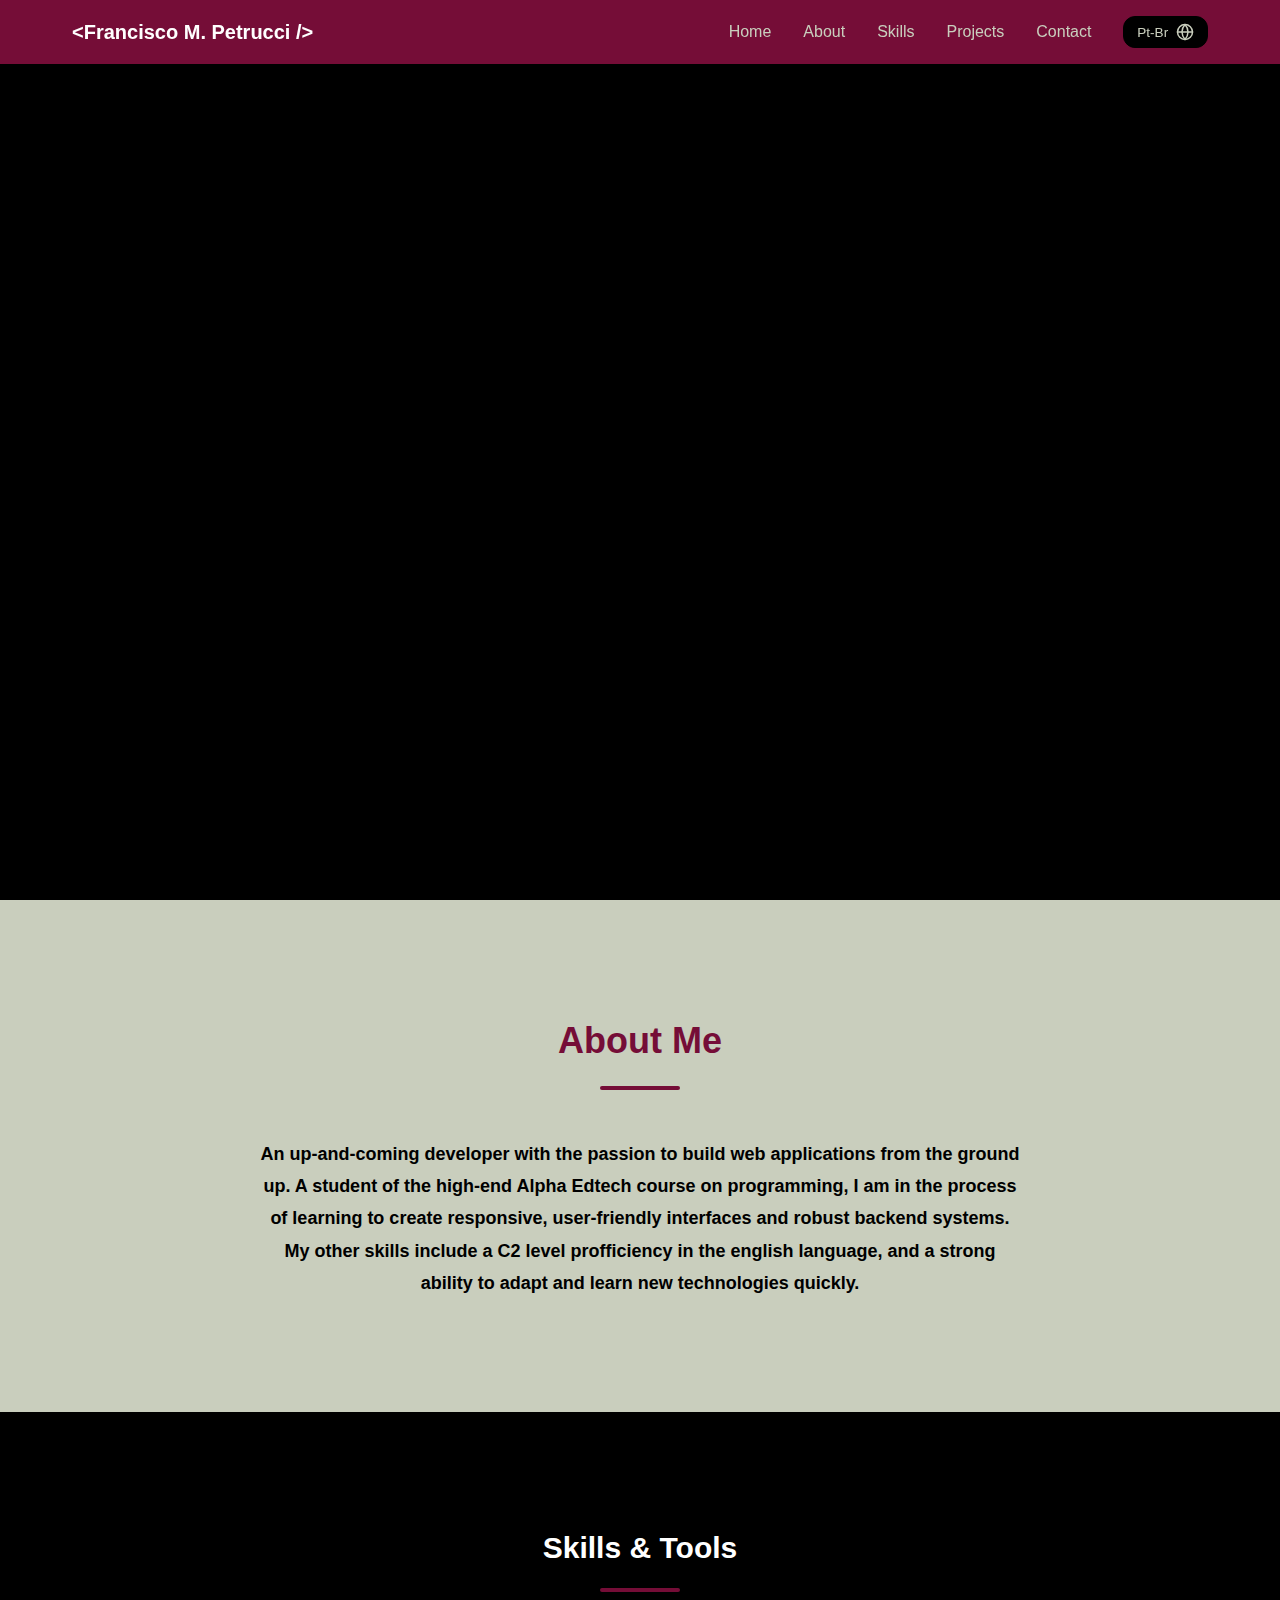
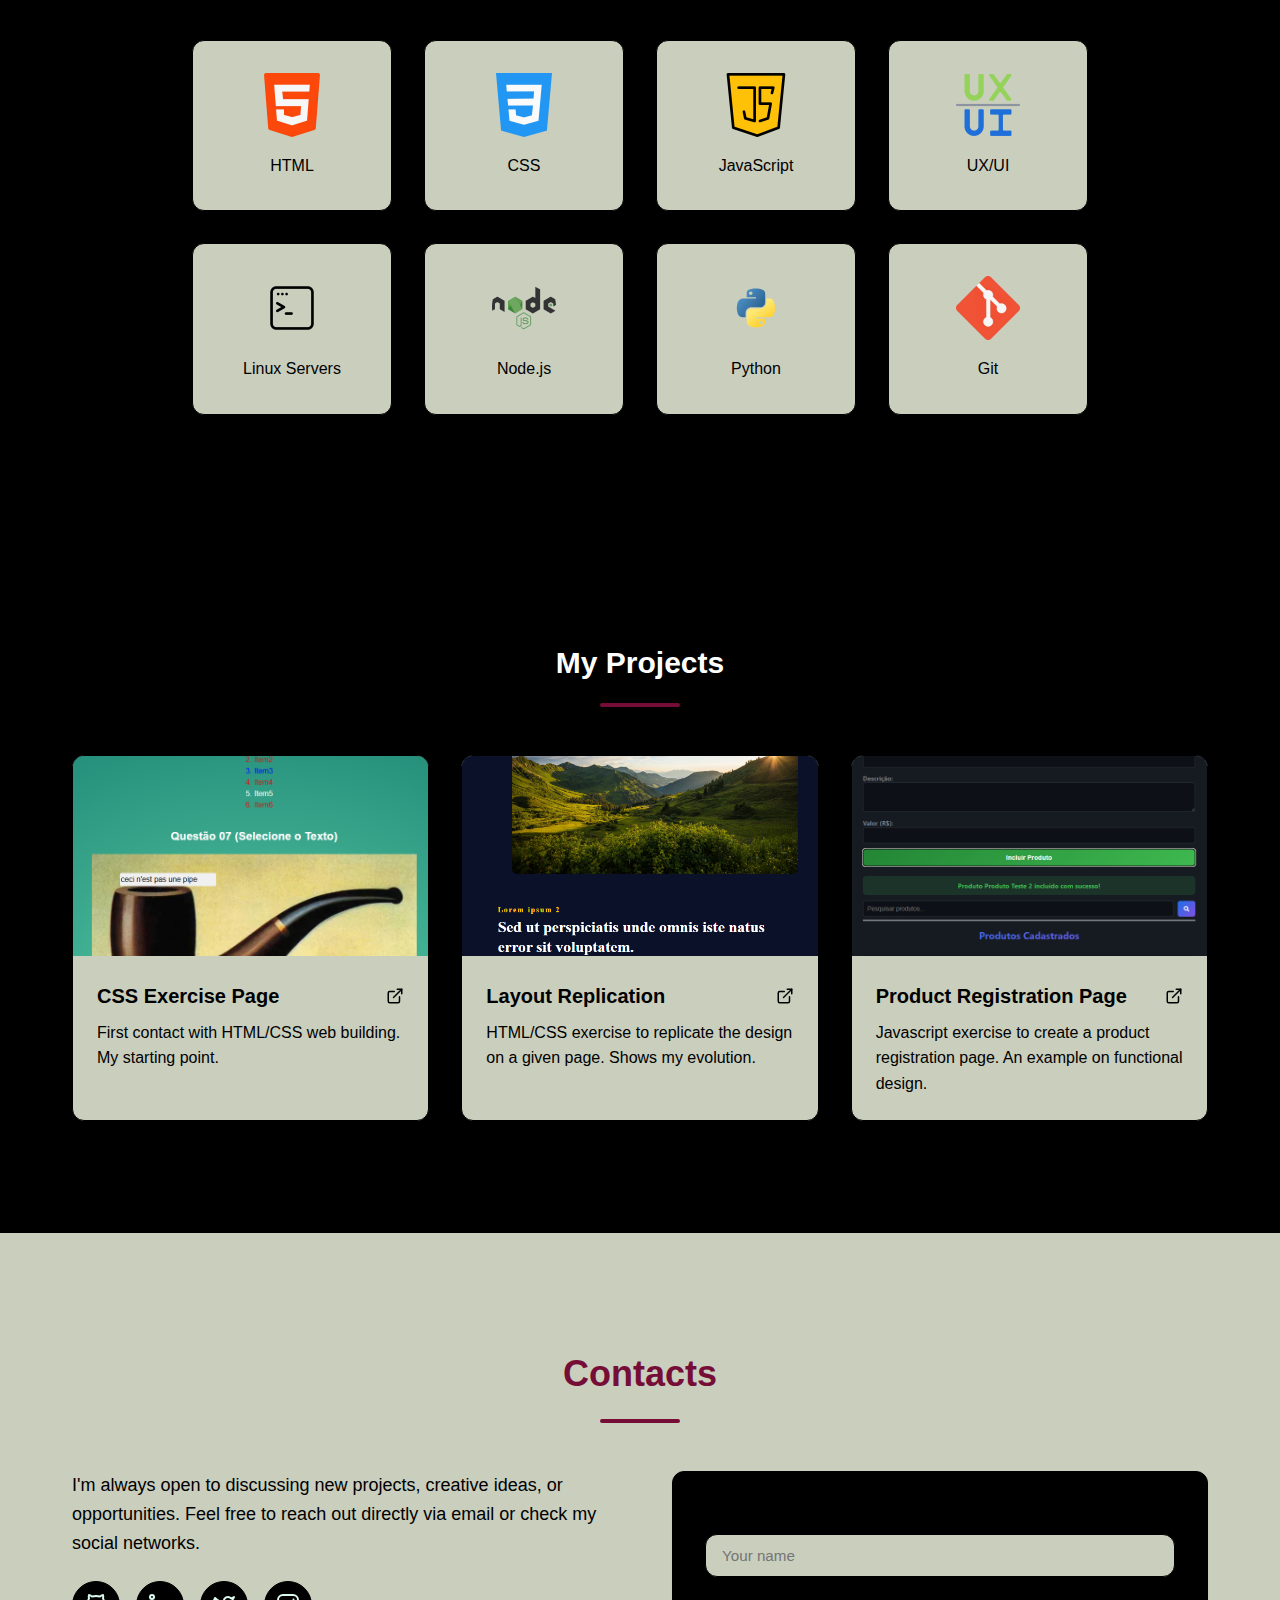
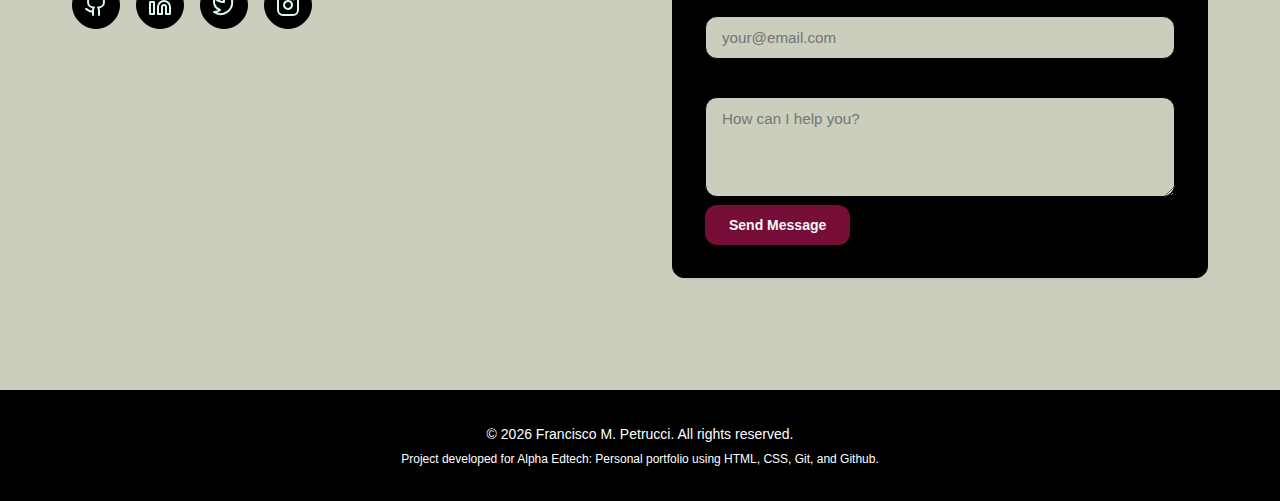
<file: index.html>
<!DOCTYPE html>
<html lang="en">
<head>
  <meta charset="UTF-8" />
  <meta name="viewport" content="width=device-width, initial-scale=1.0" />
  <title>Developer Portfolio</title>
  <meta name="description" content="Professional developer portfolio showcasing skills in HTML, CSS, JavaScript, Python, Node.js, and more." />
  <meta name="author" content="Your Name" />
  <meta property="og:title" content="Developer Portfolio" />
  <meta property="og:description" content="Professional developer portfolio" />
  <meta property="og:type" content="website" />
  <link rel="stylesheet" href="styles/style.css" />
</head>
<body>
  <!-- Header -->
  <header class="header">
  <nav class="nav-container">
    <a href="#home" class="logo">&lt;Francisco M. Petrucci /&gt;</a>
    
    <ul class="nav-links">
      <li><a href="#home">Home</a></li>
      <li><a href="#about">About</a></li>
      <li><a href="#skills">Skills</a></li>
      <li><a href="#projects">Projects</a></li>
      <li><a href="#contact">Contact</a></li>

      <li>
        <button class="btn-language" aria-label="Mudar idioma">
          <span>Pt-Br</span>
          <svg xmlns="http://www.w3.org/2000/svg" width="18" height="18" viewBox="0 0 24 24" fill="none" stroke="currentColor" stroke-width="2" stroke-linecap="round" stroke-linejoin="round">
            <circle cx="12" cy="12" r="10"></circle>
            <line x1="2" y1="12" x2="22" y2="12"></line>
            <path d="M12 2a15.3 15.3 0 0 1 4 10 15.3 15.3 0 0 1-4 10 15.3 15.3 0 0 1-4-10 15.3 15.3 0 0 1 4-10z"></path>
          </svg>
        </button>
      </li>
    </ul>
    </ul>
    
    <input type="checkbox" id="menu-toggle" class="menu-toggle" />
    <label for="menu-toggle" class="menu-button" aria-label="Toggle menu">
      <span class="hamburger"></span>
    </label>
    
    <ul class="mobile-nav">
      <li><a href="#home">Home</a></li>
      <li><a href="#about">About</a></li>
      <li><a href="#skills">Skills</a></li>
      <li><a href="#projects">Projects</a></li>
      <li><a href="#contact">Contact</a></li>

      <li class="mobile-lang-wrapper">
        <button class="btn-language" aria-label="Mudar idioma">
          <span>Pt-Br</span>
          <svg xmlns="http://www.w3.org/2000/svg" width="18" height="18" viewBox="0 0 24 24" fill="none" stroke="currentColor" stroke-width="2" stroke-linecap="round" stroke-linejoin="round">
            <circle cx="12" cy="12" r="10"></circle>
            <line x1="2" y1="12" x2="22" y2="12"></line>
            <path d="M12 2a15.3 15.3 0 0 1 4 10 15.3 15.3 0 0 1-4 10 15.3 15.3 0 0 1-4-10 15.3 15.3 0 0 1 4-10z"></path>
          </svg>
        </button>
    </ul>
  </nav>
</header>

  <!-- Hero Section -->
  <section id="home" class="hero">
    <div class="hero-content">
      <h1 class="hero-name">Francisco M. Petrucci</h1>
      <p class="hero-title">PROGRAMMING STUDENT</p>
      <p class="hero-description">
        Aspiring coder with a passion for developing innovative and efficient solutions.
      </p>
      <div class="hero-buttons">
        <a href="#projects" class="btn btn-primary">My Projects</a>
        <a href="#contact" class="btn btn-primary">Get in touch</a>
      </div>
    </div>
  </section>

  <!-- About Section -->
  <section id="about" class="about">
    <div class="container">
      <h2 class="section-title">About Me</h2>
      <div class="section-divider"></div>
      <div class="about-content">
        <p>
          An up-and-coming developer with the passion to build web applications 
          from the ground up. 
          
          A student of the high-end Alpha Edtech course on programming, 
          I am in the process of learning to create responsive, user-friendly 
          interfaces and robust backend systems. 
          My other skills include a C2 level profficiency in the english language, 
          and a strong ability to adapt and learn new technologies quickly.
        </p>
      </div>
    </div>
  </section>

  <!-- Skills Section -->
  <section id="skills" class="skills">
    <div class="container">
      <h2 class="section-title2">Skills & Tools</h2>
      <div class="section-divider"></div>

      <div class="skills-grid">
        <div class="skill-card">
          <div class="skill-icon">
            <img src="assets/resources/html-logo.png" alt="Logo HTML" class="skill-img">
          </div>
          <span class="skill-name">HTML</span>
        </div>
        
        <div class="skill-card">
          <div class="skill-icon">
            <img src="assets/resources/css-logo.png" alt="Logo CSS" class="skill-img">
          </div>
          <span class="skill-name">CSS</span>
        </div>
        
        <div class="skill-card">
          <div class="skill-icon">
            <img src="assets/resources/js-logo.png" alt="Logo JS" class="skill-img">
          </div>
          <span class="skill-name">JavaScript</span>
        </div>
        
        <div class="skill-card">
          <div class="skill-icon">
            <img src="assets/resources/uxui-logo.png" alt="Logo UX/UI" class="skill-img">
          </div>
          <span class="skill-name">UX/UI</span>
        </div>
        
        <div class="skill-card">
          <div class="skill-icon">
            <img src="assets/resources/terminal.png" alt="Logo Servidores" class="skill-img">
          </div>
          <span class="skill-name">Linux Servers</span>
        </div>
        
        <div class="skill-card">
          <div class="skill-icon">
            <img src="assets/resources/nodejs-logo.png" alt="Logo NodeJS" class="skill-img">
          </div>
          <span class="skill-name">Node.js</span>
        </div>
        
        <div class="skill-card">
          <div class="skill-icon">
            <svg viewBox="0 0 128 128" width="48" height="48">
              <linearGradient id="python-original-a" gradientUnits="userSpaceOnUse" x1="70.252" y1="1237.476" x2="170.659" y2="1151.089" gradientTransform="matrix(.563 0 0 -.568 -29.215 707.817)">
                <stop offset="0" stop-color="#5A9FD4"/>
                <stop offset="1" stop-color="#306998"/>
              </linearGradient>
              <linearGradient id="python-original-b" gradientUnits="userSpaceOnUse" x1="209.474" y1="1098.811" x2="173.62" y2="1149.537" gradientTransform="matrix(.563 0 0 -.568 -29.215 707.817)">
                <stop offset="0" stop-color="#FFD43B"/>
                <stop offset="1" stop-color="#FFE873"/>
              </linearGradient>
              <path fill="url(#python-original-a)" d="M63.391 1.988c-4.222.02-8.252.379-11.8 1.007-10.45 1.846-12.346 5.71-12.346 12.837v9.411h24.693v3.137H29.977c-7.176 0-13.46 4.313-15.426 12.521-2.268 9.405-2.368 15.275 0 25.096 1.755 7.311 5.947 12.519 13.124 12.519h8.491V67.234c0-8.151 7.051-15.34 15.426-15.34h24.665c6.866 0 12.346-5.654 12.346-12.548V15.833c0-6.693-5.646-11.72-12.346-12.837-4.244-.706-8.645-1.027-12.866-1.008zM50.037 9.557c2.55 0 4.634 2.117 4.634 4.721 0 2.593-2.083 4.69-4.634 4.69-2.56 0-4.633-2.097-4.633-4.69-.001-2.604 2.073-4.721 4.633-4.721z" transform="translate(0 10.26)"/>
              <path fill="url(#python-original-b)" d="M91.682 28.38v10.966c0 8.5-7.208 15.655-15.426 15.655H51.591c-6.756 0-12.346 5.783-12.346 12.549v23.515c0 6.691 5.818 10.628 12.346 12.547 7.816 2.297 15.312 2.713 24.665 0 6.216-1.801 12.346-5.423 12.346-12.547v-9.412H63.938v-3.138h37.012c7.176 0 9.852-5.005 12.348-12.519 2.578-7.735 2.467-15.174 0-25.096-1.774-7.145-5.161-12.521-12.348-12.521h-9.268zM77.809 87.927c2.561 0 4.634 2.097 4.634 4.692 0 2.602-2.074 4.719-4.634 4.719-2.55 0-4.633-2.117-4.633-4.719 0-2.595 2.083-4.692 4.633-4.692z" transform="translate(0 10.26)"/>
            </svg>
          </div>
          <span class="skill-name">Python</span>
        </div>

        <div class="skill-card">
          <div class="skill-icon">
            <img src="assets/resources/git-logo.png" alt="Logo Git" class="skill-img">
          </div>
          <span class="skill-name">Git</span>
        </div>

      </div>
    </div>
  </section>

  <!-- Projects Section -->
  <section id="projects" class="projects">
    <div class="container">
      <h2 class="section-title2">My Projects</h2>
      <div class="section-divider"></div>
      <div class="projects-grid">
        <a href="./assets/projetos/Aula/js/index.html" target="_blank" rel="noopener noreferrer" class="project-card">
          <div class="project-image">
            <img src="assets/resources/aula02.png" alt="Project One" />
          </div>
          <div class="project-content">
            <div class="project-header">
              <h3 class="project-title">CSS Exercise Page</h3>
              <svg class="external-icon" xmlns="http://www.w3.org/2000/svg" width="18" height="18" viewBox="0 0 24 24" fill="none" stroke="currentColor" stroke-width="2" stroke-linecap="round" stroke-linejoin="round">
                <path d="M18 13v6a2 2 0 0 1-2 2H5a2 2 0 0 1-2-2V8a2 2 0 0 1 2-2h6"/>
                <polyline points="15 3 21 3 21 9"/>
                <line x1="10" y1="14" x2="21" y2="3"/>
              </svg>
            </div>
            <p class="project-description">First contact with HTML/CSS web building. My starting point.</p>
          </div>
        </a>
        
        <a href="./assets/projetos/Layout/js/index.html" target="_blank" rel="noopener noreferrer" class="project-card">
          <div class="project-image">
            <img src="assets/resources/repli_layout.png" alt="Project Two" />
          </div>
          <div class="project-content">
            <div class="project-header">
              <h3 class="project-title">Layout Replication</h3>
              <svg class="external-icon" xmlns="http://www.w3.org/2000/svg" width="18" height="18" viewBox="0 0 24 24" fill="none" stroke="currentColor" stroke-width="2" stroke-linecap="round" stroke-linejoin="round">
                <path d="M18 13v6a2 2 0 0 1-2 2H5a2 2 0 0 1-2-2V8a2 2 0 0 1 2-2h6"/>
                <polyline points="15 3 21 3 21 9"/>
                <line x1="10" y1="14" x2="21" y2="3"/>
              </svg>
            </div>
            <p class="project-description">HTML/CSS exercise to replicate the design on a given page. Shows my evolution.</p>
          </div>
        </a>
        
        <a href="./assets/projetos/Cadastro/index.html" target="_blank" rel="noopener noreferrer" class="project-card">
          <div class="project-image">
            <img src="assets/resources/cadastro.png" alt="Project Three" />
          </div>
          <div class="project-content">
            <div class="project-header">
              <h3 class="project-title">Product Registration Page</h3>
              <svg class="external-icon" xmlns="http://www.w3.org/2000/svg" width="18" height="18" viewBox="0 0 24 24" fill="none" stroke="currentColor" stroke-width="2" stroke-linecap="round" stroke-linejoin="round">
                <path d="M18 13v6a2 2 0 0 1-2 2H5a2 2 0 0 1-2-2V8a2 2 0 0 1 2-2h6"/>
                <polyline points="15 3 21 3 21 9"/>
                <line x1="10" y1="14" x2="21" y2="3"/>
              </svg>
            </div>
            <p class="project-description">Javascript exercise to create a product registration page. An example on functional design.</p>
          </div>
        </a>
      </div>
    </div>
  </section>

  <!-- Contact Section -->
  <section id="contact" class="contact">
  <div class="container">
    <h2 class="section-title">Contacts</h2>
    <div class="section-divider"></div>
    
    <div class="contact-wrapper">
      <div class="contact-info">
        <p class="contact-text">
          I'm always open to discussing new projects, creative ideas, or opportunities. Feel free to reach out directly via email or check my social networks.
        </p>
        
        <div class="social-links">
          <a href="https://github.com/Francisco-M-Petrucci" target="_blank" rel="noopener noreferrer" class="social-link" aria-label="GitHub">
            <svg xmlns="http://www.w3.org/2000/svg" width="24" height="24" viewBox="0 0 24 24" fill="none" stroke="currentColor" stroke-width="2" stroke-linecap="round" stroke-linejoin="round">
              <path d="M15 22v-4a4.8 4.8 0 0 0-1-3.5c3 0 6-2 6-5.5.08-1.25-.27-2.48-1-3.5.28-1.15.28-2.35 0-3.5 0 0-1 0-3 1.5-2.64-.5-5.36-.5-8 0C6 2 5 2 5 2c-.3 1.15-.3 2.35 0 3.5A5.403 5.403 0 0 0 4 9c0 3.5 3 5.5 6 5.5-.39.49-.68 1.05-.85 1.65-.17.6-.22 1.23-.15 1.85v4"/>
              <path d="M9 18c-4.51 2-5-2-7-2"/>
            </svg>
          </a>
          
          <a href="https://www.linkedin.com/in/franciscopetrucci/" target="_blank" rel="noopener noreferrer" class="social-link" aria-label="LinkedIn">
            <svg xmlns="http://www.w3.org/2000/svg" width="24" height="24" viewBox="0 0 24 24" fill="none" stroke="currentColor" stroke-width="2" stroke-linecap="round" stroke-linejoin="round">
              <path d="M16 8a6 6 0 0 1 6 6v7h-4v-7a2 2 0 0 0-2-2 2 2 0 0 0-2 2v7h-4v-7a6 6 0 0 1 6-6z"/>
              <rect width="4" height="12" x="2" y="9"/>
              <circle cx="4" cy="4" r="2"/>
            </svg>
          </a>
          
          <a href="#" target="_blank" rel="noopener noreferrer" class="social-link" aria-label="Twitter">
            <svg xmlns="http://www.w3.org/2000/svg" width="24" height="24" viewBox="0 0 24 24" fill="none" stroke="currentColor" stroke-width="2" stroke-linecap="round" stroke-linejoin="round">
              <path d="M22 4s-.7 2.1-2 3.4c1.6 10-9.4 17.3-18 11.6 2.2.1 4.4-.6 6-2C3 15.5.5 9.6 3 5c2.2 2.6 5.6 4.1 9 4-.9-4.2 4-6.6 7-3.8 1.1 0 3-1.2 3-1.2z"/>
            </svg>
          </a>
          
          <a href="#" target="_blank" rel="noopener noreferrer" class="social-link" aria-label="Instagram">
            <svg xmlns="http://www.w3.org/2000/svg" width="24" height="24" viewBox="0 0 24 24" fill="none" stroke="currentColor" stroke-width="2" stroke-linecap="round" stroke-linejoin="round">
              <rect width="20" height="20" x="2" y="2" rx="5" ry="5"/>
              <path d="M16 11.37A4 4 0 1 1 12.63 8 4 4 0 0 1 16 11.37z"/>
              <line x1="17.5" x2="17.51" y1="6.5" y2="6.5"/>
            </svg>
          </a>
        </div>
      </div>

      <div class="contact-form-container">
        <form class="contact-form">
          <div class="form-group">
            <label for="name" class="form-label">Name</label>
            <input type="text" id="name" class="form-input" placeholder="Your name" required>
          </div>
          <div class="form-group">
            <label for="email" class="form-label">Email</label>
            <input type="email" id="email" class="form-input" placeholder="your@email.com" required>
          </div>
          <div class="form-group">
            <label for="message" class="form-label">Message</label>
            <textarea id="message" class="form-input form-textarea" placeholder="How can I help you?" rows="4" required></textarea>
          </div>
          <button type="submit" class="btn btn-contact">Send Message</button>
        </form>
      </div>

    </div>
  </div>
</section>

  <!-- Footer -->
  <footer class="footer">
    <div class="container">
      <div class="footer-content">
        <p class="footer-copyright">© 2026 Francisco M. Petrucci. All rights reserved.</p>
        <p class="footer-tagline">Project developed for Alpha Edtech: Personal portfolio using HTML, CSS, Git, and Github.</p>
      </div>
    </div>
  </footer>

  <script src="script/script.js"></script>

</body>
</html>
</file>
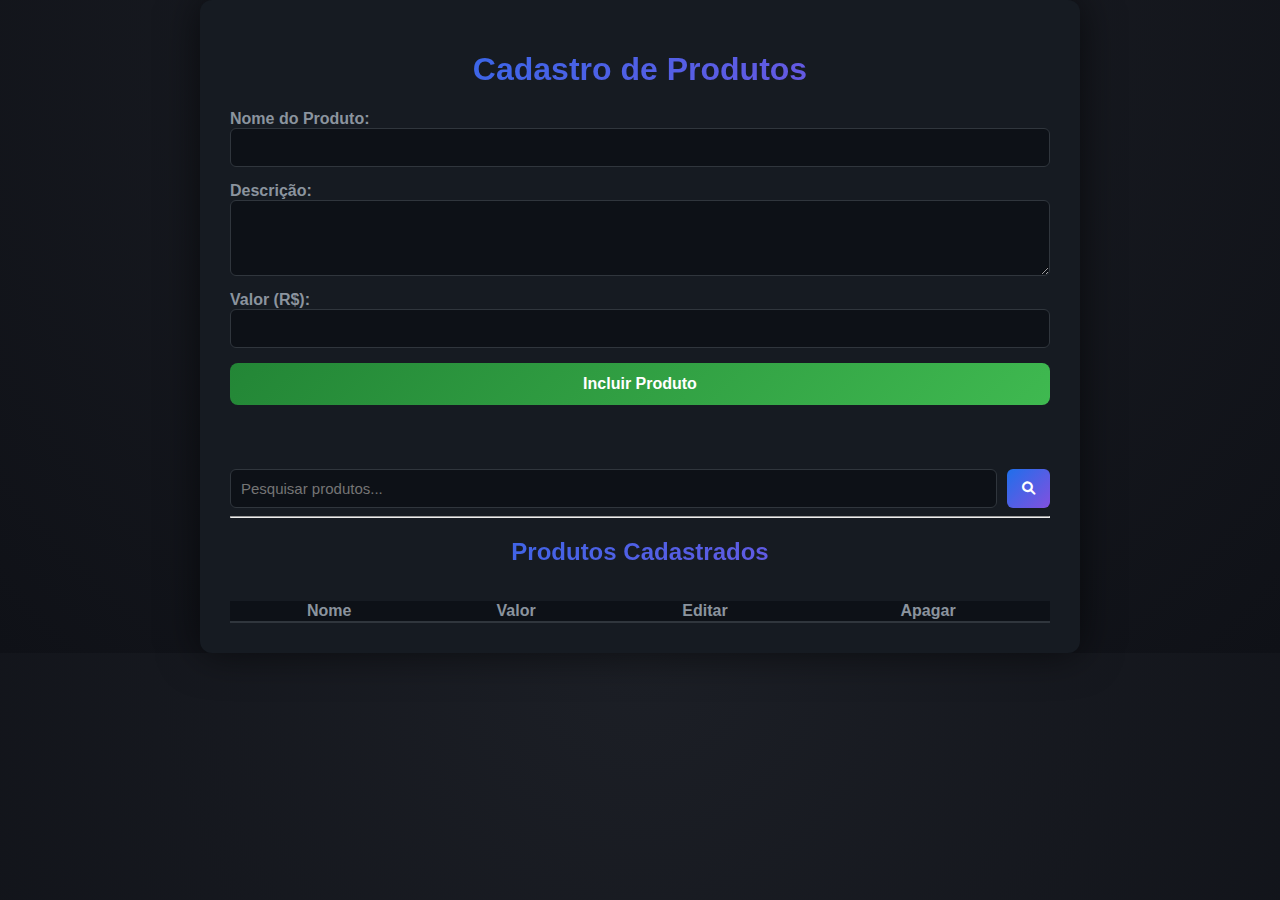
<file: projetos/Cadastro/index.html>
<!DOCTYPE html>
<html lang="pt-BR">
<head>
    <meta charset="UTF-8">
    <meta name="viewport" content="width=device-width, initial-scale=1.0">
    <link rel="stylesheet" href="style.css">
    <link rel="stylesheet" href="https://cdnjs.cloudflare.com/ajax/libs/font-awesome/6.0.0-beta3/css/all.min.css">
</head>
<body>

    <div class="container">
        <h1>Cadastro de Produtos</h1>

        <form id="product-form">
            <div class="form-group">
                <label for="nome">Nome do Produto:</label>
                <input type="text" id="nome" name="nome" required>
            </div>
            
            <div class="form-group">
                <label for="descricao">Descrição:</label>
                <textarea id="descricao" name="descricao" rows="3" required></textarea>
            </div>

            <div class="form-group">
                <label for="valor">Valor (R$):</label>
                <input type="number" id="valor" name="valor" min="0.01" step="0.01" required>
            </div>

            <button type="submit" id="incluir-btn">Incluir Produto</button>
        </form>

        <p id="message-area" class="message"></p>

        <div class="search">
            <input type="text" id="search-input" placeholder="Pesquisar produtos...">
            <button id="search-btn"><i class="fas fa-search"></i></button>

        </div>
        
        <hr>

        <h2>Produtos Cadastrados</h2>
        <div class="table-container">
            <table id="products-table">
                <thead>
                    <tr>
                        <th>Nome</th>
                        <th>Valor</th>
                        <th>Editar</th>
                        <th>Apagar</th>
                    </tr>
                </thead>
                <tbody id="products-tbody">
                    </tbody>
            </table>
        </div>
    </div>

    <div id="details-modal" class="modal">
        <div class="modal-content">
            <span class="close-btn">&times;</span>
            <h3>Detalhes do Produto</h3>
            <div id="product-details">
                </div>
        </div>
    </div>

    <div id="edit-modal" class="modal">
        <div class="modal-content">
            <span class="close-btn">&times;</span>
            <h3>Editar Produto</h3>
            <form id="edit-form">
                <input type="hidden" id="edit-id" name="id">

                <div class="form-group">
                    <label for="edit-nome">Nome:</label>
                    <input type="text" id="edit-nome" name="nome" required>
                </div>
                
                <div class="form-group">
                    <label for="edit-descricao">Descrição:</label>
                    <textarea id="edit-descricao" name="descricao" rows="3" required></textarea>
                </div>

                <div class="form-group">
                    <label for="edit-valor">Valor (R$):</label>
                    <input type="number" id="edit-valor" name="valor" min="0.01" step="0.01" required>
                </div>

                <button type="submit" id="save-edit-btn">Salvar Alterações</button>
            </form>
        </div>
    </div>

    <script src="script.js"></script>
</body>
</html>


<!-- mudar a lista products? -->
</file>
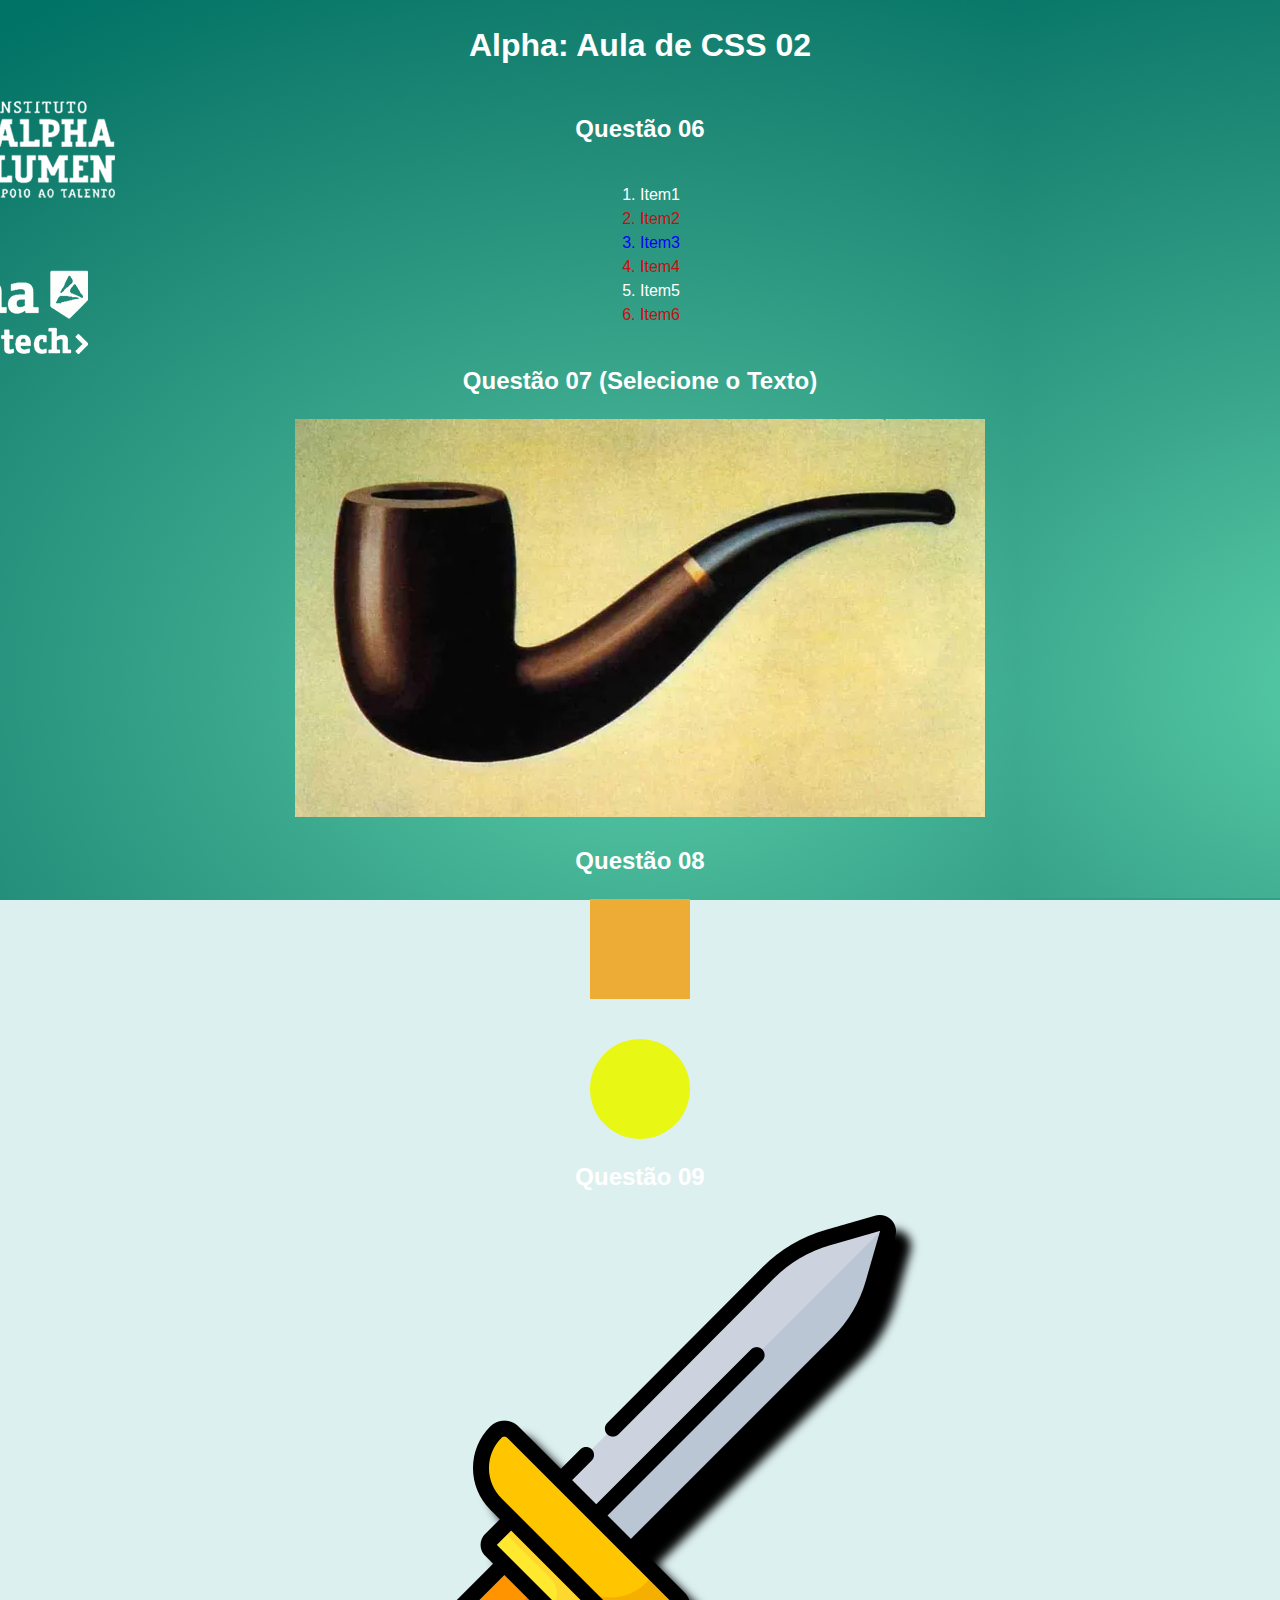
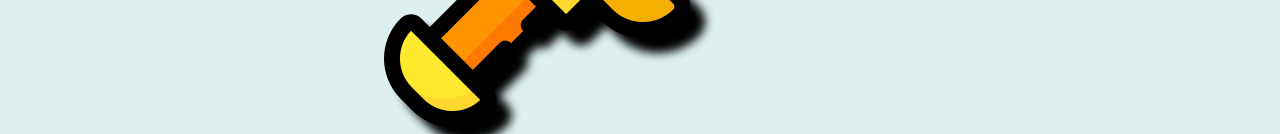
<file: projetos/Aula/js/index.html>
<!DOCTYPE html>
<html lang="en">
<head>
  <meta charset="UTF-8">
  <meta name="viewport" content="width=device-width, initial-scale=1.0">
  <link rel="stylesheet" href="../css/style.css">
  <title>Aula CSS 01</title>
</head>
<body>

<h1> Alpha: Aula de CSS 02 </h1>
<h2> Questão 06 </h2>

<div class="lista">
<ol>
  <li>Item1</li>
  <li>Item2</li>
  <li>Item3</li>
  <li>Item4</li>
  <li>Item5</li>
  <li>Item6</li>
</ol>
</div>

<h2 class="Q07"> Questão 07 (Selecione o Texto)</h2>

<div class="imagem">
  <img src="../img/pipe.png">
</div>

<h2> Questão 08 </h2>

<div class="caixa"></div>
<div class="bola"></div>

<h2> Questão 09 </h2>

<div class="imagemPNG">
  <img src="../img/espada.png">
</div>

</body>
</html>
</file>
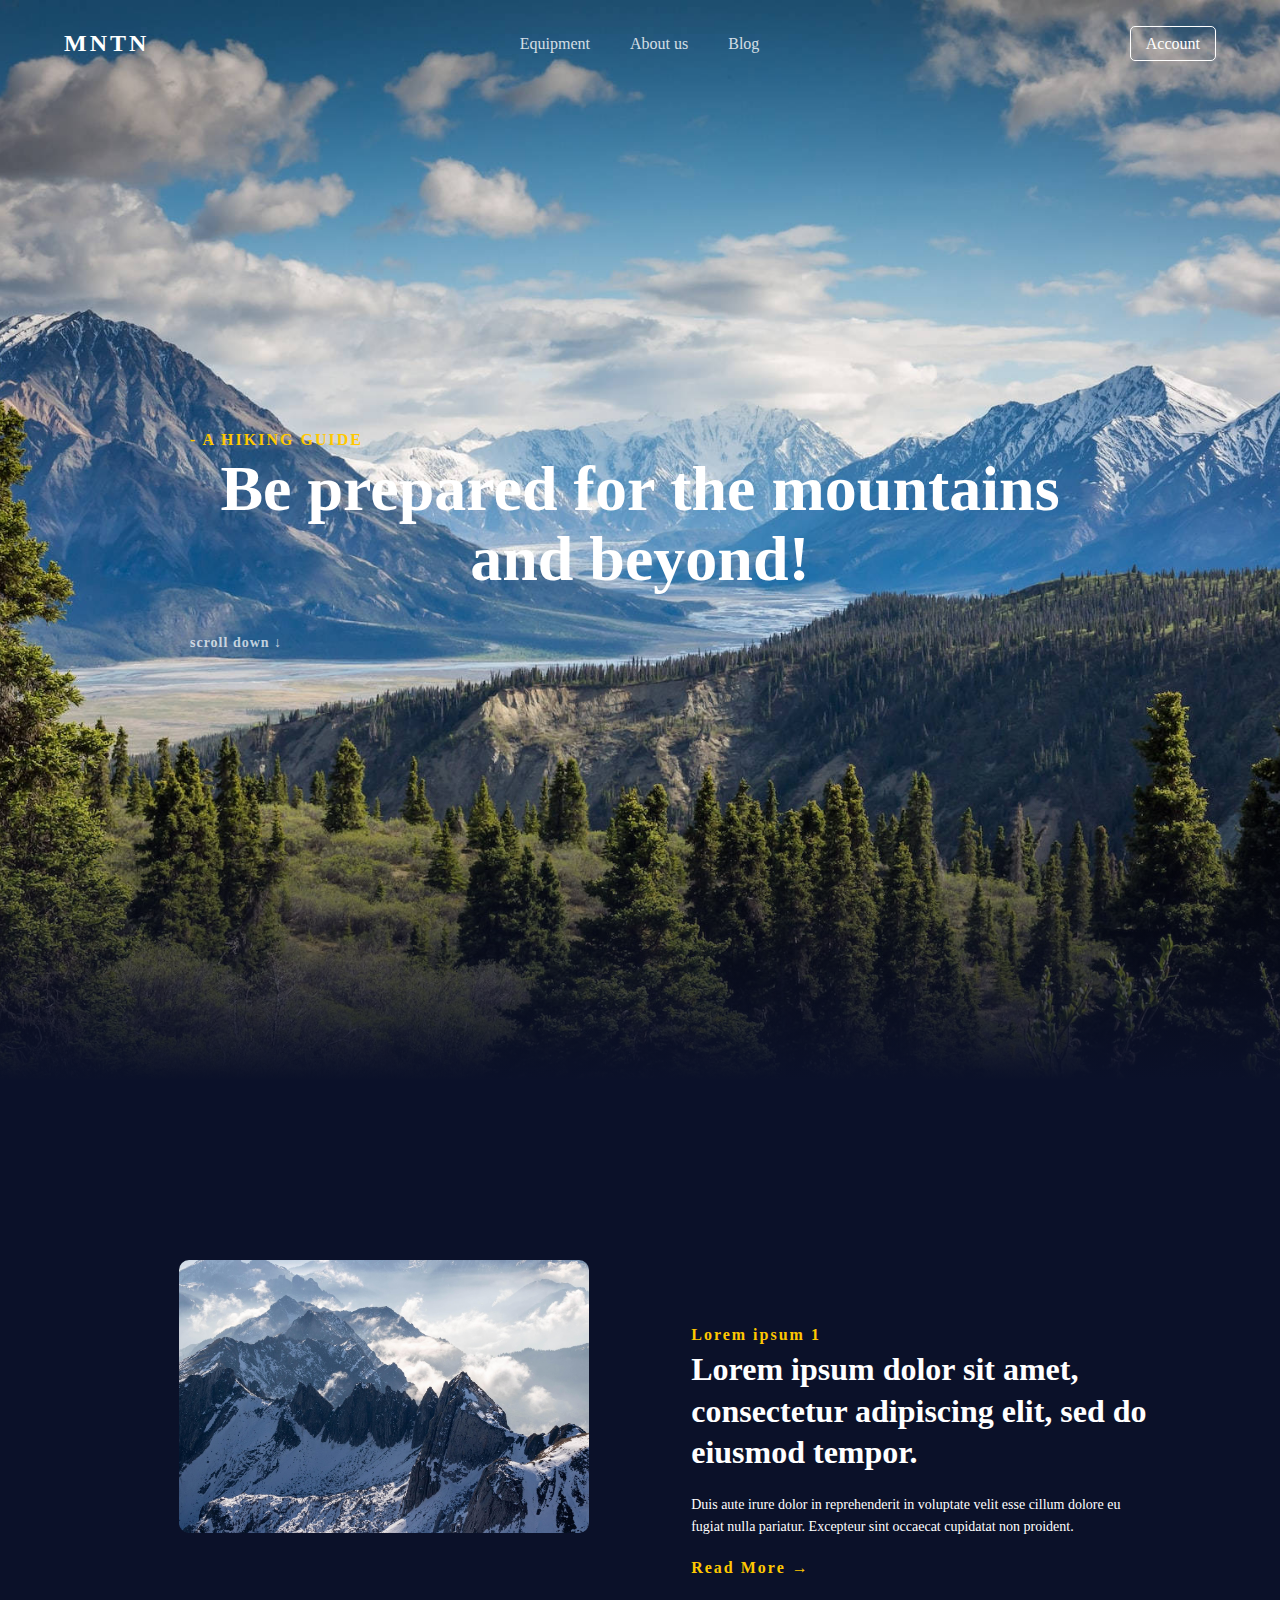
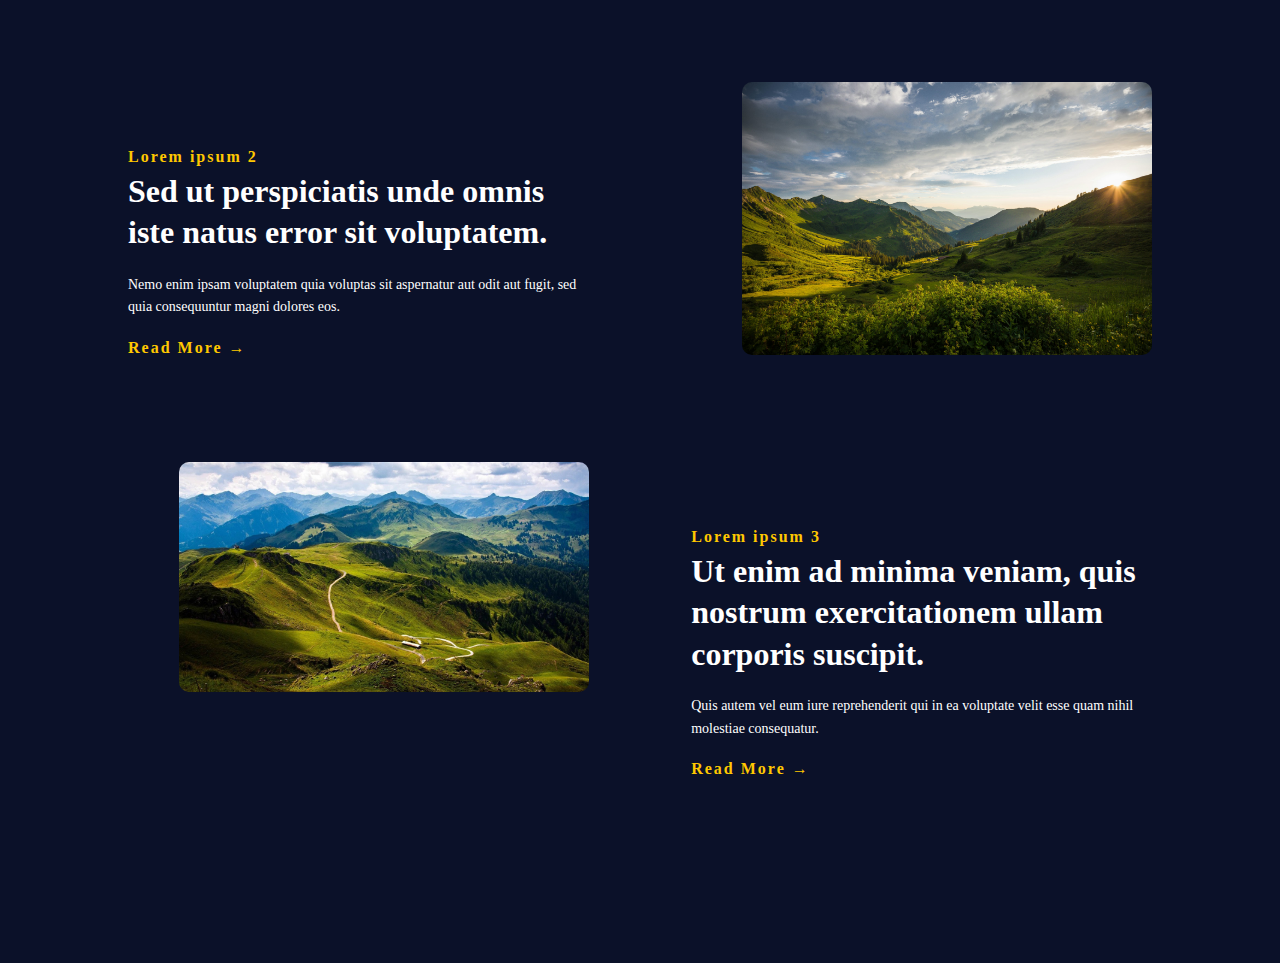
<file: projetos/Layout/js/index.html>
<!DOCTYPE html>
<html lang="pt-BR">
<head>
    <meta charset="UTF-8">
    <meta name="viewport" content="width=device-width, initial-scale=1.0">
    <title>MNTN - Hiking Guide</title>
    <link rel="stylesheet" href="../css/style.css">
</head>
<body>

    <section class="hero-section">
        <div class="fade-out"></div>

        <header class="header2">
            <div class="logo2">MNTN</div>
            
            <nav class="nav-links2">
                <a href="#">Equipment</a>
                <a href="#">About us</a>
                <a href="#">Blog</a>
            </nav>

            <div class="account-btn">
                <a href="#">Account</a>
            </div>
        </header>

        <div class="hero-content">
            <h3 class="guide-subtitle">- A HIKING GUIDE</h3>
            
            <h1 class="hero-title">Be prepared for the mountains and beyond!</h1>
            
            <h3 class="scroll-down-text">scroll down ↓</h3>
        </div>
    </section>

    <main class="content-sections">
        
        <div class="content-block">
            <div class="image-container">
                <img src="../img/mont_gelo.jpg">
            </div>
            
            <div class="text-container">
                <h3 class="tag-yellow">Lorem ipsum 1</h3>
                <h2 class="title-white">Lorem ipsum dolor sit amet, consectetur adipiscing elit, sed do eiusmod tempor.</h2>
                <p class="paragraph-white">
                    Duis aute irure dolor in reprehenderit in voluptate velit esse cillum dolore eu fugiat nulla pariatur. Excepteur sint occaecat cupidatat non proident.
                </p>
                <h3 class="tag-yellow">Read More →</h3>
            </div>
        </div>
        
        <div class="content-block inverted">
            <div class="image-container">
                <img src="../img/mont_verde.jpg">
            </div>

            <div class="text-container">
                <h3 class="tag-yellow">Lorem ipsum 2</h3>
                <h2 class="title-white">Sed ut perspiciatis unde omnis iste natus error sit voluptatem.</h2>
                <p class="paragraph-white">
                    Nemo enim ipsam voluptatem quia voluptas sit aspernatur aut odit aut fugit, sed quia consequuntur magni dolores eos.
                </p>
                <h3 class="tag-yellow">Read More →</h3>
            </div>
        </div>

        <div class="content-block">
            <div class="image-container">
                <img src="../img/backg2.jpg">
            </div>
            
            <div class="text-container">
                <h3 class="tag-yellow">Lorem ipsum 3</h3>
                <h2 class="title-white">Ut enim ad minima veniam, quis nostrum exercitationem ullam corporis suscipit.</h2>
                <p class="paragraph-white">
                    Quis autem vel eum iure reprehenderit qui in ea voluptate velit esse quam nihil molestiae consequatur.
                </p>
                <h3 class="tag-yellow">Read More →</h3>
            </div>
        </div>

    </main>

</body>
</html>
</file>
<file: styles/style.css>
/* CSS Variables */
:root {
  --background: #C9CEBD;
  --foreground: hsl(210, 40%, 98%);
  --card: #000000;
  --card-foreground: #F7F9F7;
  --primary: #750D37;
  --primary-foreground: #F7F9F7;
  --muted: hsl(217, 33%, 22%);
  --muted-foreground: #DBF9F0;
  --border: #000000;
  --accent: hsl(217, 33%, 22%);
  --radius: 0.75rem;
  --shadow-sm: 0 1px 2px 0 rgba(0, 0, 0, 0.05);
  --shadow: 0 4px 6px -1px rgba(0, 0, 0, 0.1);
  --shadow-lg: 0 10px 15px -3px #750D37;
  --shadow-xl: 0 20px 25px -5px #023817;
  --header: #750D37;
  --white-text: #ffffff;
  --text-title: #750D37;
  --project-title: #000000;
  --text-content-light: #C9CEBD;
  --text-content-dark: #000000;
}

/* Reset & Base Styles */
*, *::before, *::after {
  box-sizing: border-box;
  margin: 0;
  padding: 0;
}

html {
  scroll-behavior: smooth;
}

body {
  font-family: -apple-system, BlinkMacSystemFont, 'Segoe UI', Roboto, Oxygen, Ubuntu, Cantarell, sans-serif;
  background-color: var(--background);
  color: var(--foreground);
  line-height: 1.6;
  min-width: 320px;
}

a {
  color: inherit;
  text-decoration: none;
}

img {
  max-width: 100%;
  height: auto;
  display: block;
}

ul {
  list-style: none;
}

/* Container */
.container {
  max-width: 1200px;
  margin: 0 auto;
  padding: 0 1rem;
}

@media (min-width: 640px) {
  .container {
    padding: 0 1.5rem;
  }
}

@media (min-width: 1024px) {
  .container {
    padding: 0 2rem;
  }
}

/* Header */
.header {
  position: fixed;
  top: 0;
  left: 0;
  right: 0;
  z-index: 50;
  background-color: var(--header);
  backdrop-filter: blur(8px);
  border-bottom: 1px solid var(--border);
  box-shadow: var(--shadow-sm);
}

.nav-container {
  max-width: 1200px;
  margin: 0 auto;
  padding: 0 1rem;
  display: flex;
  align-items: center;
  justify-content: space-between;
  height: 4rem;
  position: relative;
}

.btn-language {
  display: flex;
  align-items: center;
  gap: 0.5rem;
  background-color: var(--card);
  border: 1px solid var(--border);
  color: var(--background);
  padding: 0.4rem 0.8rem;
  border-radius: var(--radius);
  cursor: pointer;
  font-size: 0.85rem;
  font-weight: 500;
  transition: all 0.3s ease;
}

.btn-language:hover {
  border-color: var(--white-text);
  color: var(--white-text);
}

.btn-language svg {
  color: inherit;
}

@media (min-width: 768px) {
  .nav-links {
    display: flex;
    align-items: center;
    gap: 1.5rem;
  }
}

@media (max-width: 480px) {
  .logo {
    font-size: 1rem; 
  }
}

@media (min-width: 640px) {
  .nav-container {
    padding: 0 1.5rem;
  }
}

@media (min-width: 1024px) {
  .nav-container {
    padding: 0 2rem;
  }
}

.logo {
  font-size: 1.25rem;
  font-weight: 700;
  color: var(--white-text);
  transition: color 0.2s;
}

.nav-links {
  display: none;
  align-items: center;
  gap: 2rem;
}

@media (min-width: 768px) {
  .nav-links {
    display: flex;
  }
}

.nav-links a {
  color: var(--background);
  font-weight: 500;
  transition: color 0.2s;
}

.nav-links a:hover {
  color: var(--white-text);
}

/* Mobile Menu Toggle (CSS-only) */
.menu-toggle {
  display: none;
}

.menu-button {
  display: flex;
  align-items: center;
  justify-content: center;
  width: 2.5rem;
  height: 2.5rem;
  cursor: pointer;
  z-index: 60;
}

@media (min-width: 768px) {
  .menu-button {
    display: none;
  }
}

.hamburger {
  position: relative;
  width: 1.5rem;
  height: 2px;
  background-color: var(--foreground);
  transition: all 0.3s;
}

.hamburger::before,
.hamburger::after {
  content: '';
  position: absolute;
  left: 0;
  width: 100%;
  height: 2px;
  background-color: var(--foreground);
  transition: all 0.3s;
}

.hamburger::before {
  top: -6px;
}

.hamburger::after {
  bottom: -6px;
}

.menu-toggle:checked + .menu-button .hamburger {
  background-color: transparent;
}

.menu-toggle:checked + .menu-button .hamburger::before {
  transform: rotate(45deg);
  top: 0;
}

.menu-toggle:checked + .menu-button .hamburger::after {
  transform: rotate(-45deg);
  bottom: 0;
}

/* Mobile Navigation */
.mobile-nav {
  display: none;
  position: absolute;
  top: 100%;
  left: auto;
  right: 0;
  width: 160px;
  min-width: 160px;
  background-color: var(--card);
  border-left: 2px solid var(--border);
  border-bottom: 2px solid var(--border);
  border-bottom-left-radius: var(--radius);
  border-color: var(--primary);
  padding: 1rem 0;
  text-align: right;
  animation: slideInRight 0.3s ease-out;
}

@keyframes slideInRight {
  from {
    opacity: 0;
    transform: translateX(20px); /* Começa um pouco para fora da tela */
  }
  to {
    opacity: 1;
    transform: translateX(0);
  }
}

.menu-toggle:checked ~ .mobile-nav {
  display: block;
}

@media (min-width: 768px) {
  .mobile-nav {
    display: none !important;
  }
}

.mobile-nav li {
  padding: 0 1.5rem 0 1rem;
}

.mobile-nav li.mobile-lang-wrapper {
  display: flex;
  justify-content: flex-end; /* Empurra o botão para a direita */
  padding: 0.5rem 1rem;      /* Mantém o alinhamento com os outros links */
}

.mobile-nav a {
  display: block;
  padding: 0.5rem 1rem;
  color: rgba(248, 250, 252, 0.8);
  border-radius: 0.375rem;
  transition: all 0.2s;
  width: 100%;
  font-weight: 500;
}

.mobile-nav a:hover {
  color: var(--primary);
  background-color: rgba(255, 255, 255, 0.05);
}

/* Hero Section */
.hero {
  min-height: 100vh;
  display: flex;
  align-items: center;
  justify-content: center;
  padding: 5rem 1rem 3rem;
  background: var(--card);
}

@media (min-width: 640px) { .hero { padding: 5rem 1.5rem 3rem; } }
@media (min-width: 1024px) { .hero { padding: 5rem 2rem 3rem; } }

.hero-content {
  text-align: center;
  max-width: 48rem;
}

/* --- ANIMAÇÕES --- */

.hero-name, 
.hero-title, 
.hero-description, 
.hero-buttons {
  opacity: 0;
  animation: revealUp 0.8s cubic-bezier(0.2, 0.8, 0.2, 1) forwards;
}

/* Stagger */
.hero-name { 
  animation-delay: 0.1s; 
  /* letter-spacing: -1px; */
  animation-name: easeIn 0.5s ease-in forwards;
}

.hero-title { 
  animation-delay: 0.3s; 
}

.hero-description { 
  animation-delay: 0.5s; 
}

.hero-buttons { 
  animation-delay: 0.9s; 
}

/* Keyframes */
@keyframes revealUp {
  from {
    opacity: 0;
    transform: translateY(200px);
  }
  to {
    opacity: 1;
    transform: translateY(0);
  }
}

@keyframes trackingExpand {
  from { letter-spacing: -20px; }
  to { letter-spacing: normal; }
}

@keyframes easeIn {
  from { opacity: 0; }
  to { opacity: 1; }
}

/* Estilização dos Elementos */
.hero-name {
  font-size: 2.5rem;
  font-weight: 700;
  margin-bottom: 0.5rem;
  background: var(--white-text);
  -webkit-background-clip: text;
  -webkit-text-fill-color: transparent;
  background-clip: text;
}

@media (min-width: 640px) { .hero-name { font-size: 3.75rem; } }
@media (min-width: 1024px) { .hero-name { font-size: 4.5rem; } }

@media (max-width: 642px) {
  .hero-name {
    animation: easeIn 0.5s ease-in forwards;
    opacity: 1;
  }
}

.hero-title {
  font-size: 1.25rem;
  font-weight: 700;
  color: var(--primary);
  margin-bottom: 1.5rem;
  text-transform: uppercase;
  letter-spacing: 2px;
}

@media (min-width: 640px) { .hero-title { font-size: 1.5rem; } }

.hero-description {
  font-size: 1rem;
  color: var(--background);
  max-width: 32rem;
  margin: 0 auto 2rem;
  line-height: 1.6;
}

@media (min-width: 640px) { .hero-description { font-size: 1.125rem; } }

.hero-buttons {
  display: flex;
  flex-direction: column;
  gap: 1rem;
  justify-content: center;
}

@media (min-width: 640px) { .hero-buttons { flex-direction: row; } }

/* Botões */
.btn {
  display: inline-flex;
  align-items: center;
  justify-content: center;
  padding: 0.75rem 1.5rem;
  font-size: 0.875rem;
  font-weight: 600;
  border-radius: var(--radius);
  transition: all 0.4s cubic-bezier(0.175, 0.885, 0.32, 1.275); /* Efeito elástico no hover */
  cursor: pointer;
  border: none;
  text-decoration: none;
}

.btn-primary {
  background-color: var(--background);
  color: var(--primary);
}

.btn-primary:hover {
  background-color: var(--primary);
  color: var(--white-text);
  transform: translateY(-3px);
  box-shadow: 
      0 0 10px var(--primary),
    0 0 30px var(--primary),
    0 0 50px var(--primary);
    
  filter: brightness(1);
}


/* Section Styles */
.section-title {
  font-size: 1.875rem;
  font-weight: 700;
  text-align: center;
  margin-bottom: 1rem;
  color: var(--text-title);
}

@media (min-width: 640px) {
  .section-title {
    font-size: 2.25rem;
  }
}

.section-title2 {
  font-size: 1.875rem;
  font-weight: 700;
  text-align: center;
  margin-bottom: 1rem;
  color: #ffffff;
}

@media (min-width: 640px) {
  .section-title {
    font-size: 2.25rem;
  }
}

.section-divider {
  width: 5rem;
  height: 0.25rem;
  background-color: var(--primary);
  margin: 0 auto 3rem;
  border-radius: 9999px;
}

/* About Section */
.about {
  padding: 5rem 0;
  background-color: var(--background);
}

@media (min-width: 1024px) {
  .about {
    padding: 7rem 0;
  }
}

.about-content {
  max-width: 48rem;
  margin: 0 auto;
  text-align: center;
}

.about-content p {
  font-size: 1rem;
  line-height: 1.8;
  font-weight: 700;
  color: var(--text-content-dark);
}

@media (min-width: 640px) {
  .about-content p {
    font-size: 1.125rem;
  }
}

/* Skills Section */
.skills {
  padding: 3rem 1rem;
  background-color: var(--card);
}

@media (min-width: 1024px) {
  .skills {
    padding: 7rem 0;
  }
}

/* Grid Responsivo */
.skills-grid {
  display: grid;
  grid-template-columns: 1fr; 
  gap: 1rem;
  max-width: 56rem;
  margin: 0 auto;
}

@media (min-width: 480px) {
  .skills-grid {
    grid-template-columns: repeat(2, 1fr);
  }
}

@media (min-width: 640px) {
  .skills-grid {
    grid-template-columns: repeat(3, 1fr);
    gap: 1.5rem;
  }
}

@media (min-width: 1024px) {
  .skills-grid {
    grid-template-columns: repeat(4, 1fr);
    gap: 2rem;
  }
}

/* Card de Skill */
.skill-card {
  display: flex;
  flex-direction: column;
  align-items: center;
  gap: 0.75rem;
  padding: 1.25rem 0.75rem;
  background-color: var(--background);
  border: 1px solid var(--border);
  border-radius: var(--radius);
  transition: all 0.3s ease;
  overflow: hidden;
  cursor: pointer;
}

.skill-card:hover {
  border-color: var(--primary);
  transform: translateY(-4px);
}

.skill-card:hover .skill-icon {
  transform: scale(1.3);
}

.skill-card:hover .skill-name {
  transform: scale(1.2);
  color: var(--primary);
}

@media (min-width: 640px) {
  .skill-card {
    padding: 2rem 1.5rem;
    gap: 1rem;
  }
}

/* Container do Ícone/Imagem */
.skill-icon {
  width: 3rem;
  height: 3rem;
  display: flex;
  align-items: center;
  justify-content: center;
  overflow: hidden;
  transition: transform 0.3s ease;
}

@media (min-width: 640px) {
  .skill-icon {
    width: 4rem;
    height: 4rem;
  }
}

/* Estilização da Imagem */
.skill-img {
  width: 100%;
  height: 100%;
  object-fit: contain;
  display: block;
}

/* Nome da Skill */
.skill-name {
  font-size: 0.875rem;
  font-weight: 500;
  text-align: center;
  color: var(--text-content-dark);
  word-break: break-word;
  transition: all 0.4s ease;
  display: inline-block;
}

@media (min-width: 640px) {
  .skill-name {
    font-size: 1rem;
  }
}

/* Projects Section */
.projects {
  padding: 5rem 0;
  background-color: var(--card);
}

@media (min-width: 1024px) {
  .projects {
    padding: 7rem 0;
  }
}

.projects-grid {
  display: grid;
  grid-template-columns: 1fr;
  gap: 1.5rem;
  max-width: 72rem;
  margin: 0 auto;
}

@media (min-width: 768px) {
  .projects-grid {
    grid-template-columns: repeat(2, 1fr);
  }
}

@media (min-width: 1024px) {
  .projects-grid {
    grid-template-columns: repeat(3, 1fr);
    gap: 2rem;
  }
}

.project-card {
  display: block;
  background-color: var(--background);
  border: 1px solid var(--border);
  border-radius: var(--radius);
  overflow: hidden;
  box-shadow: var(--shadow-sm);
  transition: all 0.3s;
}

.project-card:hover {
  border-color: var(--primary);
}

.project-image {
  aspect-ratio: 16 / 9;
  overflow: hidden;
  background-color: var(--muted);
}

.project-image img {
  width: 100%;
  height: 100%;
  object-fit: cover;
  transition: transform 0.3s;
}

.project-card:hover .project-image img {
  transform: scale(1.05);
}

.project-content {
  padding: 1.25rem;
}

@media (min-width: 640px) {
  .project-content {
    padding: 1.5rem;
  }
}

.project-header {
  display: flex;
  align-items: center;
  justify-content: space-between;
  margin-bottom: 0.5rem;
}

.project-title {
  font-size: 1.125rem;
  font-weight: 600;
  transition: color 0.2s;
  color: var(--project-title);
}

@media (min-width: 640px) {
  .project-title {
    font-size: 1.25rem;
  }
}

.project-card:hover .project-title {
  color: var(--primary);
}

.external-icon {
  color: var(--project-title);
  transition: color 0.2s;
}

.project-card:hover .external-icon {
  color: var(--primary);
}

.project-description {
  font-size: 0.875rem;
  color: var(--text-content-dark);
}

@media (min-width: 640px) {
  .project-description {
    font-size: 1rem;
  }
}

/* Contact Section */
.contact {
  padding: 4rem 1rem;
  background-color: var(--background);
}

@media (min-width: 1024px) {
  .contact {
    padding: 7rem 0;
  }
}

/* Wrapper */
.contact-wrapper {
  display: grid;
  grid-template-columns: 1fr; /* Mobile: 1 coluna */
  gap: 3rem;
  margin-top: 3rem;
}

@media (min-width: 768px) {
  .contact-wrapper {
    grid-template-columns: 1fr 1fr; /* Desktop/Tablet: 2 colunas */
    gap: 4rem;
    align-items: start;
  }
}

/* Coluna Esquerda: Texto e Sociais */
.contact-info {
  display: flex;
  flex-direction: column;
  gap: 1.5rem;
}

.contact-text {
  text-align: left;
  font-size: 1rem;
  line-height: 1.6;
  color: var(--text-content-dark);
  max-width: 100%;
  margin: 0;
}

@media (min-width: 640px) {
  .contact-text {
    font-size: 1.125rem;
  }
}

.social-links {
  display: flex;
  flex-wrap: wrap;
  justify-content: flex-start;
  gap: 1rem;
}

/* Estilo dos Botões Sociais */
.social-link {
  display: flex;
  align-items: center;
  justify-content: center;
  width: 3rem;
  height: 3rem;
  background-color: var(--card);
  border: 1px solid var(--border);
  border-radius: 50%;
  color: var(--muted-foreground);
  transition: all 0.3s ease;
}

.social-link:hover {
  color: var(--primary);
  border-color: var(--primary);
  transform: translateY(-4px);
}

.social-link svg {
  width: 1.5rem;
  height: 1.5rem;
}

/* Coluna Direita: Formulário */
.contact-form-container {
  background-color: var(--card);
  padding: 1.5rem;
  border-radius: var(--radius);
  border: 1px solid var(--border);
  box-shadow: var(--shadow-sm);
}

@media (min-width: 640px) {
  .contact-form-container {
    padding: 2rem;
  }
}

.contact-form {
  display: flex;
  flex-direction: column;
  gap: 0.5rem;
}

.form-group {
  display: flex;
  flex-direction: column;
  gap: 0.5rem;
}

.form-label {
  font-size: 0.875rem;
  font-weight: 500;
  color: var(--text-content-dark);
}

.form-input {
  width: 100%;
  padding: 0.75rem 1rem;
  background-color: var(--background);
  border: 1px solid var(--border);
  border-radius: var(--radius);
  color: var(--text-content-dark);
  font-size: 0.95rem;
  transition: border-color 0.3s ease, box-shadow 0.3s ease;
  font-family: inherit;
}

.form-textarea {
  resize: vertical;
  min-height: 100px;
}

.form-input:focus {
  outline: none;
  border-color: var(--primary);
  box-shadow: 0 0 0 2px rgba(var(--primary-rgb), 0.1);
}

@media (min-width: 640px) {
  .btn {
    width: auto; 
    align-self: flex-start;
  }
}

.btn-contact {
  background-color: var(--primary);
  color: var(--primary-foreground);
}

.btn-contact:hover {
  transform: translateY(-3px);
  box-shadow: 
    0 0 10px var(--primary),
    0 0 20px var(--primary);
  filter: brightness(1.2);
}

/* Footer */
.footer {
  padding: 2rem 0;
  background-color: var(--card);
  border-top: 1px solid var(--border);
}

.footer-content {
  text-align: center;
}

.footer-copyright {
  font-size: 0.875rem;
  color: var(--white-text);
  margin-bottom: 0.25rem;
}

.footer-tagline {
  font-size: 0.75rem;
  color: var(--white-text);
}

/* Transição suave para os textos */
.lang-transition {
  transition: opacity 0.2s ease-in-out;
}

.lang-fade-out {
  opacity: 0;
}
</file>
<file: projetos/Cadastro/style.css>
/* =====================
   VARIÁVEIS DE TEMA
===================== */
:root {
    --bg-main: #0f1117;
    --bg-card: #161b22;
    --bg-input: #0d1117;
    --border-color: #30363d;

    --primary: #58a6ff;
    --secondary: #8b949e;
    --success: #3fb950;
    --danger: #f85149;

    --gradient-main: linear-gradient(135deg, #1f6feb, #8250df);
    --gradient-success: linear-gradient(135deg, #238636, #3fb950);

    --text-main: #e6edf3;
    --text-muted: #8b949e;
}

header {
  display: flex;
  position: sticky;
  top: 0;
  width: 100%;
  z-index: 1000;
  justify-content: space-between;
  align-items: center;
  background-color: #0f1419;
  padding: 20px 60px;
  border-bottom: 1px solid #1e2a36;
}

.logo {
  font-size: 24px;
  font-weight: bold;
  color: #2dd4bf;
  padding-left: 60px;
}

nav {
  display: flex;
  gap: 30px;
  padding-right: 50px;
}

nav a {
  color: #9ca3af;
  text-decoration: none;
}

nav a:hover {
  color: #2dd4bf;
}

/* =====================
   BODY / CONTAINER
===================== */
body {
    font-family: "Segoe UI", Arial, sans-serif;
    background: radial-gradient(circle at top, #1c1f26, #0f1117);
    margin: 0;
    padding: 0;
    display: flex;
    flex-direction: column; /* Alinha os itens um abaixo do outro */
    align-items: center;
    justify-content: center;
    color: var(--text-main);
}

.container {
    background-color: var(--bg-card);
    padding: 30px;
    border-radius: 12px;
    width: 100%;
    max-width: 820px;
    box-shadow: 0 0 40px rgba(0, 0, 0, 0.6);
}

h1, h2 {
    text-align: center;
    background: var(--gradient-main);
    -webkit-background-clip: text;
    -webkit-text-fill-color: transparent;
}

/* =====================
   FORMULÁRIO
===================== */
#product-form {
    display: flex;
    flex-direction: column;
    gap: 15px;
    margin-bottom: 25px;
}

.form-group {
    display: flex;
    flex-direction: column;
}

.form-group label {
    font-weight: 600;
    color: var(--secondary);
}

#descricao {
    max-width: 97.5%;
}

input, textarea {
    background-color: var(--bg-input);
    border: 1px solid var(--border-color);
    border-radius: 6px;
    padding: 10px;
    color: var(--text-main);
    font-size: 15px;
}

input:focus, textarea:focus {
    outline: none;
    border-color: var(--primary);
    box-shadow: 0 0 0 2px rgba(88, 166, 255, 0.2);
}

#incluir-btn {
    padding: 12px;
    font-size: 16px;
    font-weight: bold;
    border-radius: 8px;
    border: none;
    cursor: pointer;
    color: #fff;
    background: var(--gradient-success);
    transition: transform 0.2s, box-shadow 0.2s;
}

#incluir-btn:hover {
    transform: translateY(-2px);
    box-shadow: 0 6px 20px rgba(63, 185, 80, 0.4);
}

/* =====================
   MENSAGENS
===================== */
.message {
    padding: 12px;
    border-radius: 8px;
    text-align: center;
    font-weight: bold;
    margin-bottom: 15px;
}

.success {
    background: rgba(63, 185, 80, 0.15);
    color: var(--success);
}

.error {
    background: rgba(248, 81, 73, 0.15);
    color: var(--danger);
}

/* =====================
   SEARCH
===================== */
.search {
    display: flex;
    gap: 10px;
}

#search-input {
    flex: 1;
}

#search-btn {
    background: var(--gradient-main);
    border: none;
    border-radius: 6px;
    padding: 10px 15px;
    cursor: pointer;
    color: white;
}

/* =====================
   TABELA
===================== */
.table-container {
    overflow-x: auto;
}

#products-table {
    width: 100%;
    border-collapse: collapse;
    margin-top: 15px;
}

#products-table th {
    background: #0d1117;
    color: var(--secondary);
    font-weight: 600;
    border-bottom: 2px solid var(--border-color);
}

#products-table td {
    border-bottom: 1px solid var(--border-color);
    padding: 12px;
}

#products-table tbody tr:hover {
    background-color: rgba(88, 166, 255, 0.05);
}

.product-name-link {
    color: var(--primary);
    cursor: pointer;
    font-weight: 600;
}

.product-name-link:hover {
    text-decoration: underline;
}

/* =====================
   ÍCONES
===================== */
.action-icon {
    font-size: 1.3em;
    cursor: pointer;
    transition: transform 0.2s, color 0.2s;
}

.action-icon:hover {
    transform: scale(1.2);
}

.fa-trash-alt {
    color: var(--danger);
}

.fa-edit {
    color: var(--primary);
}

/* =====================
   MODAIS (GLASS EFFECT)
===================== */
.modal {
    display: none;
    position: fixed;
    inset: 0;
    background: rgba(0, 0, 0, 0.7);
    backdrop-filter: blur(6px);
    z-index: 1000;
}

.modal-content {
    background: rgba(22, 27, 34, 0.95);
    margin: 10% auto;
    padding: 25px;
    border-radius: 12px;
    width: 90%;
    max-width: 500px;
    border: 1px solid var(--border-color);
    box-shadow: 0 0 30px rgba(0, 0, 0, 0.8);
}

.close-btn {
    font-size: 28px;
    cursor: pointer;
    color: var(--secondary);
}

.close-btn:hover {
    color: var(--text-main);
}

#product-details p {
    margin: 8px 0;
    color: var(--secondary);
}
</file>
<file: projetos/Layout/css/style.css>
body {
    margin: 0;
    padding: 0;
    font-family: Times;
    background-color: #0b1129; 
}

header.header1 {
  display: flex;
  position: sticky;
  top: 0;
  width: 100%;
  z-index: 1000;
  justify-content: space-between;
  align-items: center;
  background-color: #0f1419;
  padding: 20px 0px;
  border-bottom: 1px solid #1e2a36;
  font-family: 'Inter', sans-serif;
}

.logo1 {
  font-size: 24px;
  font-weight: bold;
  color: #2dd4bf;
  padding-left: 60px;
}

nav.nav-links1 {
  display: flex;
  gap: 30px;
  padding-right: 30px;
}

nav.nav-links1 a {
  color: #9ca3af;
  text-decoration: none;
}

nav.nav-links1 a:hover {
  color: #2dd4bf;
}

.hero-section {
    position: relative;
    width: 100%;
    height: 120vh; 
    
    background-image: url(../img/backg.jpg);
    background-size: cover;
    background-position: center;
    background-repeat: no-repeat;
    color: white; 
}


.header2 {
    position: absolute; 
    top: 0;
    left: 5%;
    width: 90%;
    padding: 30px 0;
    z-index: 20;

    display: flex;
    align-items: center;
    justify-content: space-between;
}

.logo2 {
    font-weight: bold;
    font-size: 24px;
    letter-spacing: 3px;
}

.nav-links2 {
    display: flex;
    gap: 40px;
}

.nav-links2 :hover{
    filter:brightness(0.7);
}

.nav-links2 a {
    color: white;
    text-decoration: none;
    font-size: 16px;
    opacity: 0.8;
}

.account-btn a {
    color: white;
    text-decoration: none;
    padding: 8px 15px;
    border: 1px solid white; 
    border-radius: 5px;
    font-size: 16px;
}

.account-btn :hover{
    filter:brightness(0.7);
}

.hero-content {
    position: absolute;
    top: 50%;
    left: 50%;
    transform: translate(-50%, -50%); 
    width: 80%;
    max-width: 900px;
    text-align: center;
    z-index: 15;
}

.guide-subtitle {
    text-align: left; 
    color: #ffc800; 
    font-size: 16px;
    letter-spacing: 2px;
    margin-bottom: 5px;
}

.hero-title {
    color: white;
    font-size: 64px;
    line-height: 1.1;
    margin-top: 0;
    margin-bottom: 40px;
}

.scroll-down-text {
    text-align: left;
    color: white;
    font-size: 14px;
    opacity: 0.7;
    letter-spacing: 1px;
}


.content-sections {
    width: 100%;
    padding: 80px 0;
    color: white;
}

.content-block {
    width: 80%;
    margin: 100px auto;

    display: flex;
    flex-direction: row;
    justify-content: space-between;
    align-items: flex-start;
}

.content-block.inverted {
    flex-direction: row-reverse;
}

.image-container {
    width: 40%;
    margin-left: 5%;
}

.image-container img {
    width: 100%;
    height: auto;
    display: block;
    border-radius: 10px;
}

.text-container {
    width: 45%;
    padding-top: 50px;
}


.tag-yellow {
    color: #ffc800; 
    font-size: 16px;
    letter-spacing: 2px;
    margin-bottom: 5px;
}

.title-white {
    color: white;
    font-size: 32px;
    line-height: 1.3;
    margin-top: 0;
    margin-bottom: 20px;
}

.paragraph-white {
    color: white;
    font-size: 14px; 
    line-height: 1.6;
    margin-bottom: 20px;
}

.fade-out {
    position: absolute;
    bottom: 0;
    left: 0;
    width: 100%;
    height: 300px; 
    background: linear-gradient(to top, #0b1129 0%, rgba(11, 17, 41, 0) 100%);
    z-index: 10;
}

@media (max-width: 760px) {
    .content-block {
        flex-direction: column;
    }
    .content-block.inverted {
    flex-direction: column;
    }
    .image-container {
    width: 100%;
    margin-left: 5%;
    }
    .text-container {
    width: 100%;
    padding-top: 50px;
    }
}
</file>
<file: projetos/Aula/css/style.css>
/* ============================
   CONFIGURAÇÃO DO BODY – TEMPLATE COMPLETO
   ============================ */

body {

  /* ---- Reset / Normalização ---- */
  margin: 0;               /* Remove margem padrão do navegador */
  padding: 0;              /* Remove padding padrão */
  box-sizing: border-box;  /* Facilita cálculos de tamanho */

  /* ---- Tipografia ---- */
  font-family: Arial, Helvetica, sans-serif;   /* Fonte base */
  font-size: 16px;                             /* Tamanho padrão */
  font-weight: 400;                            /* Peso da fonte */
  line-height: 1.5;                            /* Altura da linha */
  color: #ffffff;                                 /* Cor do texto */

  /* ---- Fundo (BACKGROUND) ---- */
  background-color: #ddf0f0;                   /* Cor de fundo */
  background-image: url('../img/bg.png');      /* Imagem de fundo */
  background-size: cover;                      /* Cobre toda a tela */
  background-repeat: no-repeat;                /* Não repetir imagem */
  background-position: center;                 /* Centraliza imagem */
  background-attachment: fixed;                /* Efeito parallax */

  /* ---- Layout Geral ---- */
  display: flex; 
  flex-direction: column;
  justify-content: flex-start;
  align-items: center;          

  min-height: 100vh;            /* Ocupa a altura total da tela */
  width: 100%;                  /* Sempre ocupar toda a largura */

  /* ---- Rolagem ---- */
  overflow-x: hidden;           /* Evita scroll horizontal */
  scroll-behavior: smooth;      /* Rolagem suave */


  /* ---- Cursor ---- */
  cursor: default;              /* Cursor padrão */
}

header {
  display: flex;
  position: sticky;
  top: 0;
  width: 100%;
  z-index: 1000;
  justify-content: space-between;
  align-items: center;
  background-color: #0f1419;
  padding: 20px 60px;
  border-bottom: 1px solid #1e2a36;
}

.logo {
  font-size: 24px;
  font-weight: bold;
  color: #2dd4bf;
  padding-left: 60px;
}

nav {
  display: flex;
  gap: 30px;
  padding-right: 50px;
}

nav a {
  color: #9ca3af;
  text-decoration: none;
}

nav a:hover {
  color: #2dd4bf;
}


.lista :nth-child(3) {
  color: blue;
}

.lista :not(:nth-child(odd)) {
  color: rgb(201, 14, 14);
}

.lista li:hover {
  font-size: 32px;
}

.Q07::selection{
  color: red
}

.imagem {
  position: relative;
}

.imagem:hover::after{
  content: "ceci n'est pas une pipe" ;
  width: 200px;
  padding: 2px;
  position : absolute ;
  left: 60px;
  top: 40px;
  color: black;
  background-color : #f0f0f0;
  border: none;
  border-radius : 3px;
}

@keyframes animação_A {
  0%   { transform: translateX(0); }
  100% { transform: translateX(200px); }
}

.caixa {
  width: 100px;
  height: 100px;
  background: rgb(236, 172, 53);
  margin-bottom: 40px;
  animation: animação_A 2s ease-in-out infinite;
}

@keyframes animação_B {
  0%, 100% { transform: scale(100%); }
  50%      { transform: scale(200%); }
}

.bola {
  width: 100px;
  height: 100px;
  background: rgb(232, 247, 20);
  border-radius: 50%;
  animation: animação_B 2s infinite;
  animation-play-state: paused;
}

.bola:hover {
  animation-play-state: running;
}

.imagemPNG {
  filter: drop-shadow(15px 15px 5px black);
}
</file>
